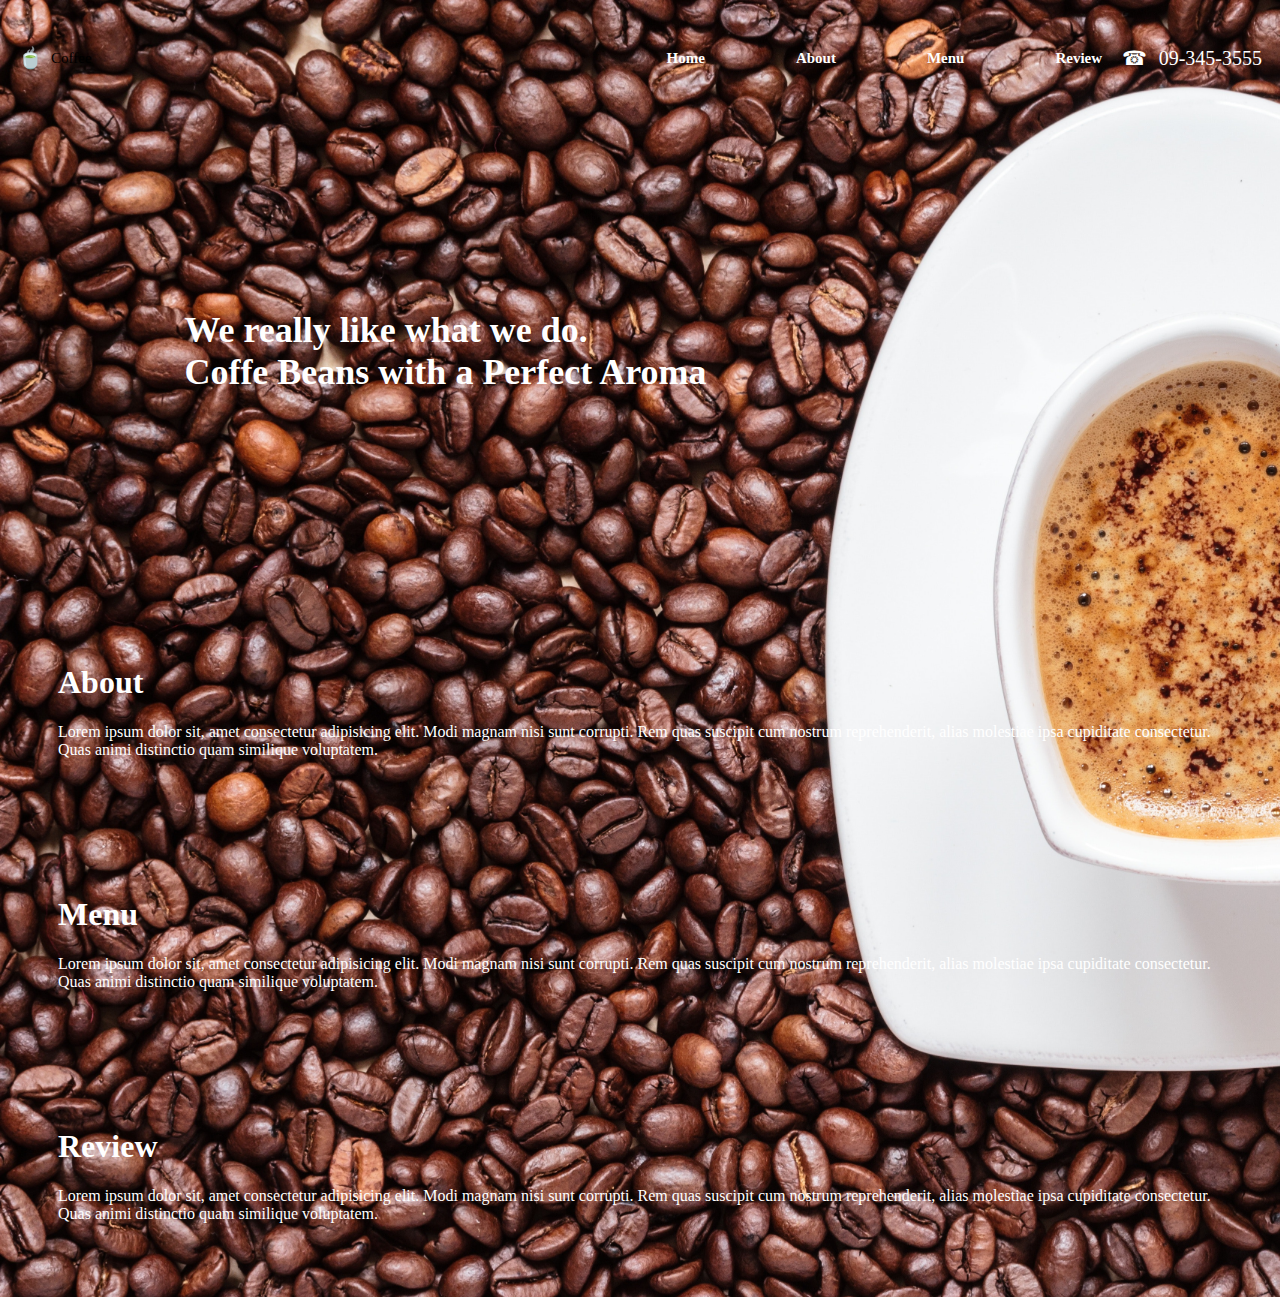
<file: index.html>
<!DOCTYPE html>
<html>

<head>
    <meta charset='UTF-8'>
    <meta name="viewport" content=""width=device-width, initial-scale="1.0">
    <Title>Coffee Page</Title>
    
    <link rel=stylesheet type="text/css" href="style.css">
</head>

<body>
    <header>
        <nav>
            <div class="header">
                <div class="logo-container">
                    <span class="icon1">&#x1F375;</span>
                    <span class="texticon1">Coffee</span>
                </div>
                <ul class="navbar">
                    <li><a href="#hero-section">Home</a></li>
                    <li><a href="#about">About</a></li>
                    <li><a href="#menu">Menu</a></li>
                    <li><a href="#review">Review</a></li>
                </ul>
                <p class="phone-number"><span>&#x260E;</span>09-345-3555</p>

            </div>
        </nav>
    </header>

    <div class="hero-section" id="hero">
        <h1>We really like what we do. <br />Coffe Beans with a Perfect Aroma</h1>
    </div>
    <div class="about-section" id="about">
        <h1>About</h1>
        <p>Lorem ipsum dolor sit, amet consectetur adipisicing elit. Modi magnam nisi sunt corrupti. Rem quas suscipit
            cum nostrum reprehenderit, alias molestiae ipsa cupiditate consectetur. Quas animi distinctio quam similique
            voluptatem.</p>
    </div>
    <div class="menu-section" id="menu">
        <h1>Menu</h1>
        <p>Lorem ipsum dolor sit, amet consectetur adipisicing elit. Modi magnam nisi sunt corrupti. Rem quas suscipit
            cum nostrum reprehenderit, alias molestiae ipsa cupiditate consectetur. Quas animi distinctio quam similique
            voluptatem.</p>
    </div>
    <div class="review-section" id="review">
        <h1>Review</h1>
        <p>Lorem ipsum dolor sit, amet consectetur adipisicing elit. Modi magnam nisi sunt corrupti. Rem quas suscipit
            cum nostrum reprehenderit, alias molestiae ipsa cupiditate consectetur. Quas animi distinctio quam similique
            voluptatem.</p>
    </div>

</body>

</html>


<div class="media-icons flex">
    <a href="https://www.facebook.com"><i class='bx bxl-facebook'></i></a>
    <a href="https://twitter.com/i/flow/login"><i class='bx bxl-twitter'></i></a>
    <a href="https://www.instagram.com/accounts/login"><i class='bx bxl-instagram-alt'></i></a>
    <a href="https://www.instagram.com/accounts/login"><i class='bx bxl-gtihub'></i></a>
    <a href="https://www.youtube.com/login"><i class='bx bxl-youtube'></i></a>
</div>
</file>
<file: style.css>
body{
    background-image: url(images/bg1.png);
    background-size: cover;
    background-repeat: no-repeat;
}
.icon1{
    font-size: 20px; 
}
.phone-number{
    color: white;
    font-size: 20px; 
}

.phone-number span {
    margin-right: 12px;
}


.navbar 
{
    display:flex;
    list-style-type:none;
    margin:0;
    gap: 1rem;
    flex: 1;
    padding-left:500px;
}

.header {
    display: flex;
    align-items: center;
    font-size: 15px ;
    font-family:cursive;
    background-size: cover;
    background-position: center;
    padding: 10px;
    height: 80px;
}

.navbar li a {
    display: inline;
    justify-content: space-evenly;
    text-decoration: none; 
    color: white; 
    font-weight: bold;
    margin-left: 5em;
}


.logo-container{
    display: flex;
    align-items: center;
    gap: .5rem;
}

.hero-section{
    color: white;
    padding: 50px;
    margin:10% 10%;
    font-size: large;
}
.about-section{
    color: white;
    padding: 50px;
}
.menu-section{
    color: white;
    padding: 50px;
}
.review-section{
    color: white;
    padding: 50px;
}
</file>
